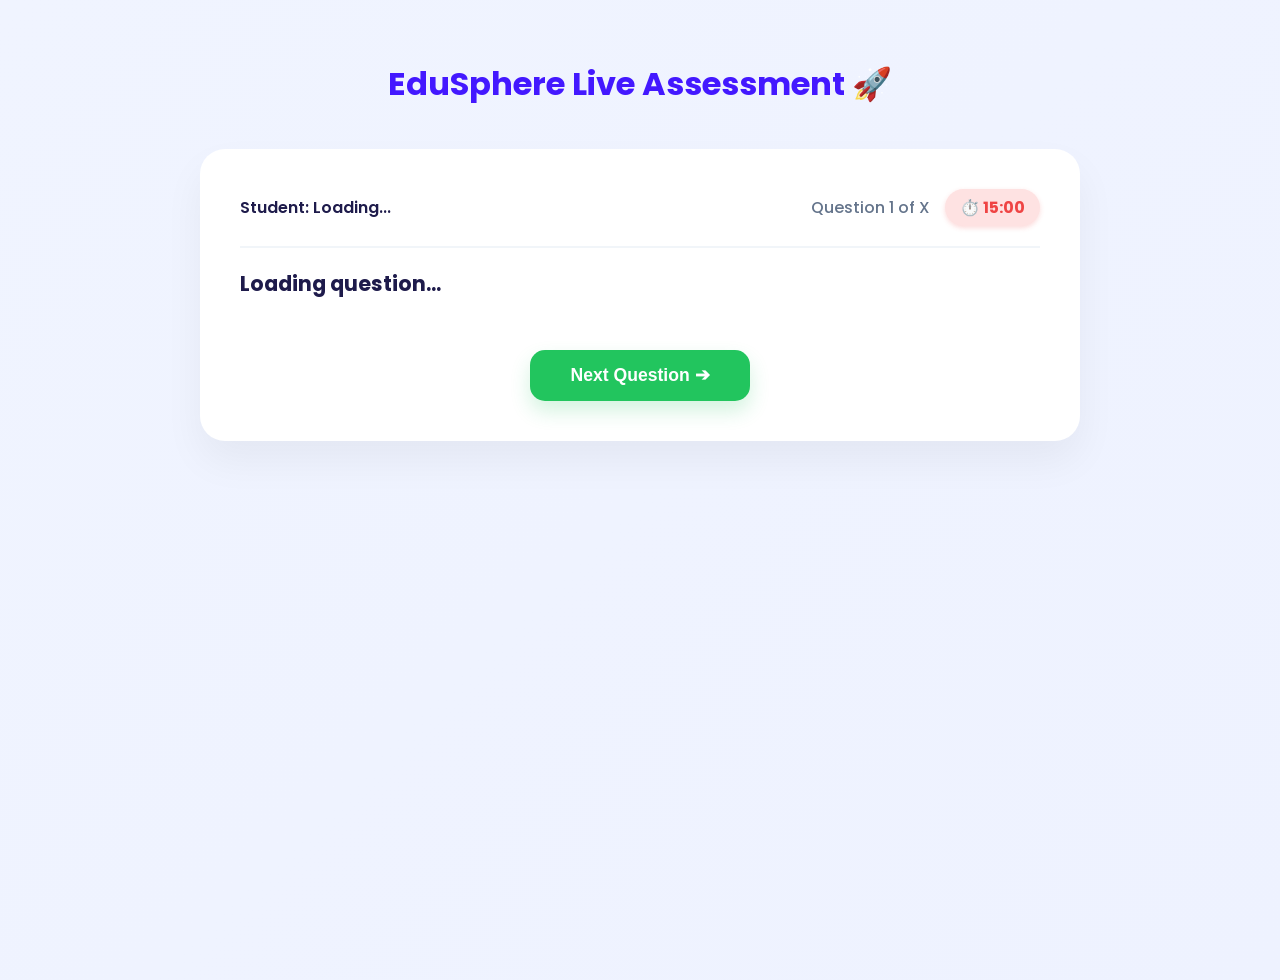
<file: html/assessment.html>
<!DOCTYPE html>
<html lang="en">
<head>
    <meta charset="UTF-8">
    <title>Live Assessment - EduSphere</title>
    <link href="https://fonts.googleapis.com/css2?family=Poppins:wght@400;600;700&display=swap" rel="stylesheet">
    <link rel="stylesheet" href="../css/assessment.css">
</head>
<body>
    <div id="cheat-warning" style="display: none; position: fixed; top: 30px; right: 30px; background: rgba(239, 68, 68, 0.95); color: white; padding: 15px 25px; border-radius: 15px; box-shadow: 0 10px 25px rgba(239, 68, 68, 0.4); z-index: 1000; align-items: center; gap: 15px; backdrop-filter: blur(10px); font-family: 'Poppins', sans-serif;">
        <div style="font-size: 1.8rem;">⚠️</div>
        <div>
            <div style="font-weight: 700; font-size: 1rem;">Warning!</div>
            <div style="font-size: 0.85rem;">Tab switching / Leaving page detected.</div>
        </div>
        <div style="margin-left: 15px; cursor: pointer; font-weight: bold; font-size: 1.2rem;" onclick="document.getElementById('cheat-warning').style.display='none'">✕</div>
    </div>

    <h1 style="color: #4318FF; text-align: center; margin-top: 20px;">EduSphere Live Assessment 🚀</h1>
    
    <div class="quiz-container">
        <div class="header-info" style="display: flex; justify-content: space-between; align-items: center; margin-bottom: 20px;">
            <span id="student-name" style="font-weight: 600; color: #1e1b4b;">Student: Loading...</span>
            <div style="display: flex; gap: 15px; align-items: center;">
                <span id="q-counter" style="color: #64748b; font-weight: 500;">Question 1 of X</span>
                <span id="timer-display" style="background: #fee2e2; color: #ef4444; padding: 6px 15px; border-radius: 20px; font-weight: 700; display: flex; align-items: center; gap: 5px; box-shadow: 0 2px 5px rgba(239,68,68,0.2);">⏱️ 15:00</span>
            </div>
        </div>
        
        <div class="question-box" id="question-box">
            <h2 class="q-title" id="q-text">Loading question...</h2>
            <div class="options-grid" id="options-grid"></div>
        </div>

        <button class="submit-btn" onclick="window.nextQuestion()" id="btn-next">Next Question ➔</button>
    </div>

    <script src="../js/db.js"></script>
    <script src="../js/ai-engine.js"></script>
    <script src="../js/assessment.js"></script>
</body>
</html>
</file>
<file: css/assessment.css>
/* === css/assessment.css === */
body { background: linear-gradient(135deg, #f0f4ff 0%, #eef2ff 100%); min-height: 100vh; display: flex; flex-direction: column; align-items: center; padding: 40px; font-family: 'Poppins', sans-serif; margin: 0; color: #1e1b4b;}

.quiz-container { background: white; padding: 40px; border-radius: 25px; box-shadow: 0 20px 40px rgba(0,0,0,0.05); width: 100%; max-width: 800px; margin-top: 20px; }
.header-info { display: flex; justify-content: space-between; margin-bottom: 30px; color: #64748b; font-weight: 600; padding-bottom: 20px; border-bottom: 2px solid #f1f5f9;}

.question-box { margin-bottom: 30px; }
.q-title { font-size: 1.3rem; font-weight: 700; margin-bottom: 20px; line-height: 1.5;}

.options-grid { display: grid; grid-template-columns: 1fr; gap: 15px; }
.option-label { display: flex; align-items: center; padding: 15px 20px; background: #f8fafc; border: 2px solid #e2e8f0; border-radius: 15px; cursor: pointer; transition: 0.2s; font-weight: 500;}
.option-label:hover { border-color: #4318FF; background: #f0f4ff; }

input[type="radio"] { margin-right: 15px; transform: scale(1.2); cursor: pointer;}
input[type="radio"]:checked + span { color: #4318FF; font-weight: 700; }

.submit-btn { background: #22c55e; color: white; border: none; padding: 15px 40px; border-radius: 15px; font-size: 1.1rem; font-weight: 700; cursor: pointer; display: block; margin: 0 auto; box-shadow: 0 10px 20px rgba(34, 197, 94, 0.2); transition: 0.3s;}
.submit-btn:hover { transform: translateY(-3px); box-shadow: 0 15px 30px rgba(34, 197, 94, 0.3); }
</file>
